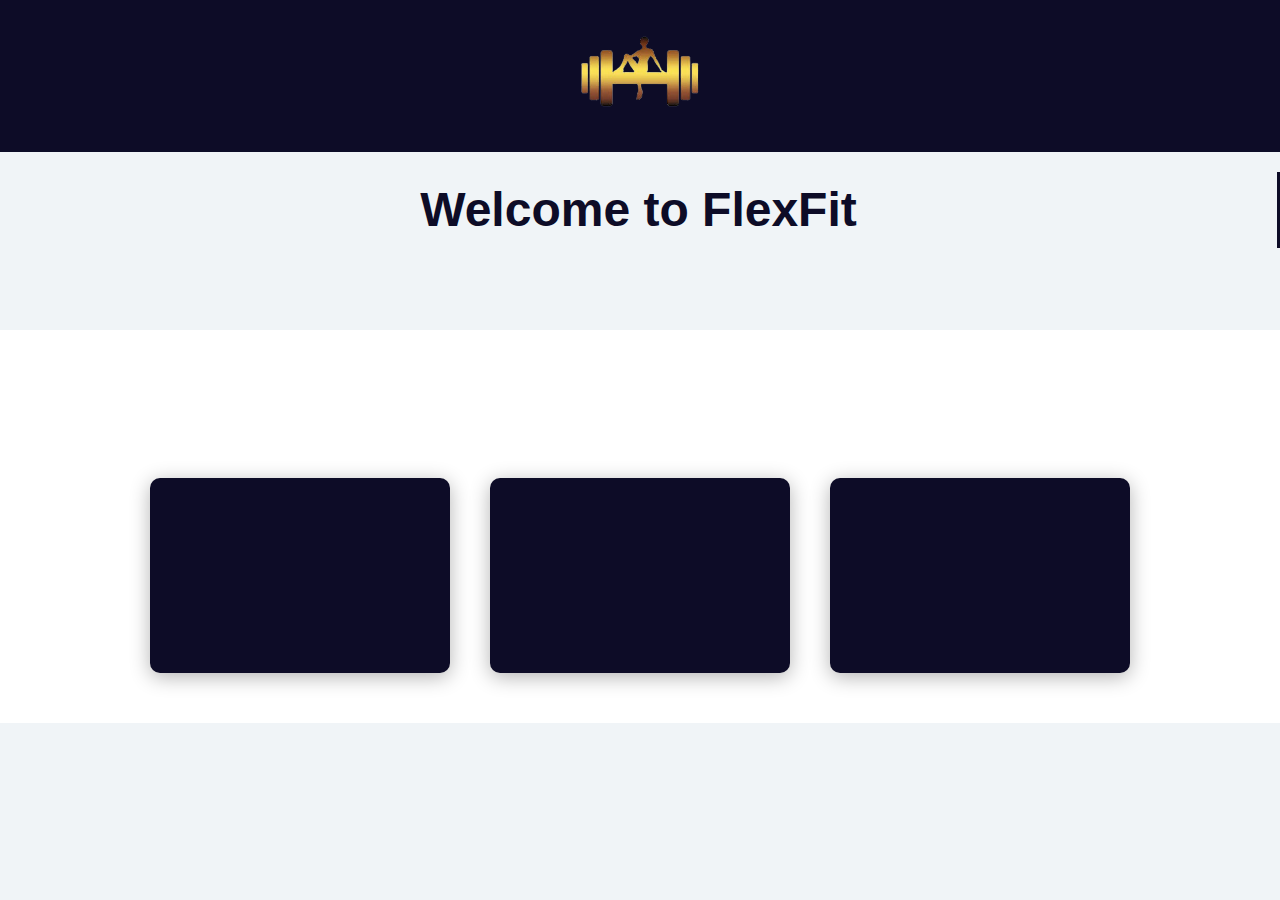
<file: index.html>
<!DOCTYPE html>
<html lang="en">
<head>
    <meta charset="UTF-8">
    <meta name="viewport" content="width=device-width, initial-scale=1.0">
    <title>FlexFit</title>
    <link rel="stylesheet" href="style.css">
</head>
<body>
    <header>
        <div class="logo">
            <img src="./image/logo.png" alt="FlexFit Logo">
        </div>
    </header>

    <div class="content">
        <h1>Welcome to FlexFit</h1>
        <p>Solusi lengkap untuk membangun otot, meningkatkan fleksibilitas, dan menjaga kesehatan jantung Anda.</p>
    </div>

    <div class="features">
        <h2>Try It Out!!</h2>
        <div class="feature-box">
            <a href="./kekuatan/" class="feature-item">
                <h3>Kekuatan</h3>
                <p>Bangun dan bentuk otot Anda dengan panduan yang terstruktur.</p>
            </a>

            <a href="./fleksibilitas/" class="feature-item">
                <h3>Fleksibilitas</h3>
                <p>Tingkatkan kelenturan tubuh Anda melalui berbagai latihan yang dirancang khusus.</p>
            </a>

            <a href="./kardio/" class="feature-item">
                <h3>Kardio</h3>
                <p>Tingkatkan kesehatan jantung Anda dengan latihan kardio.</p>
            </a>
        </div>
    </div>
</body>
</html>
</file>
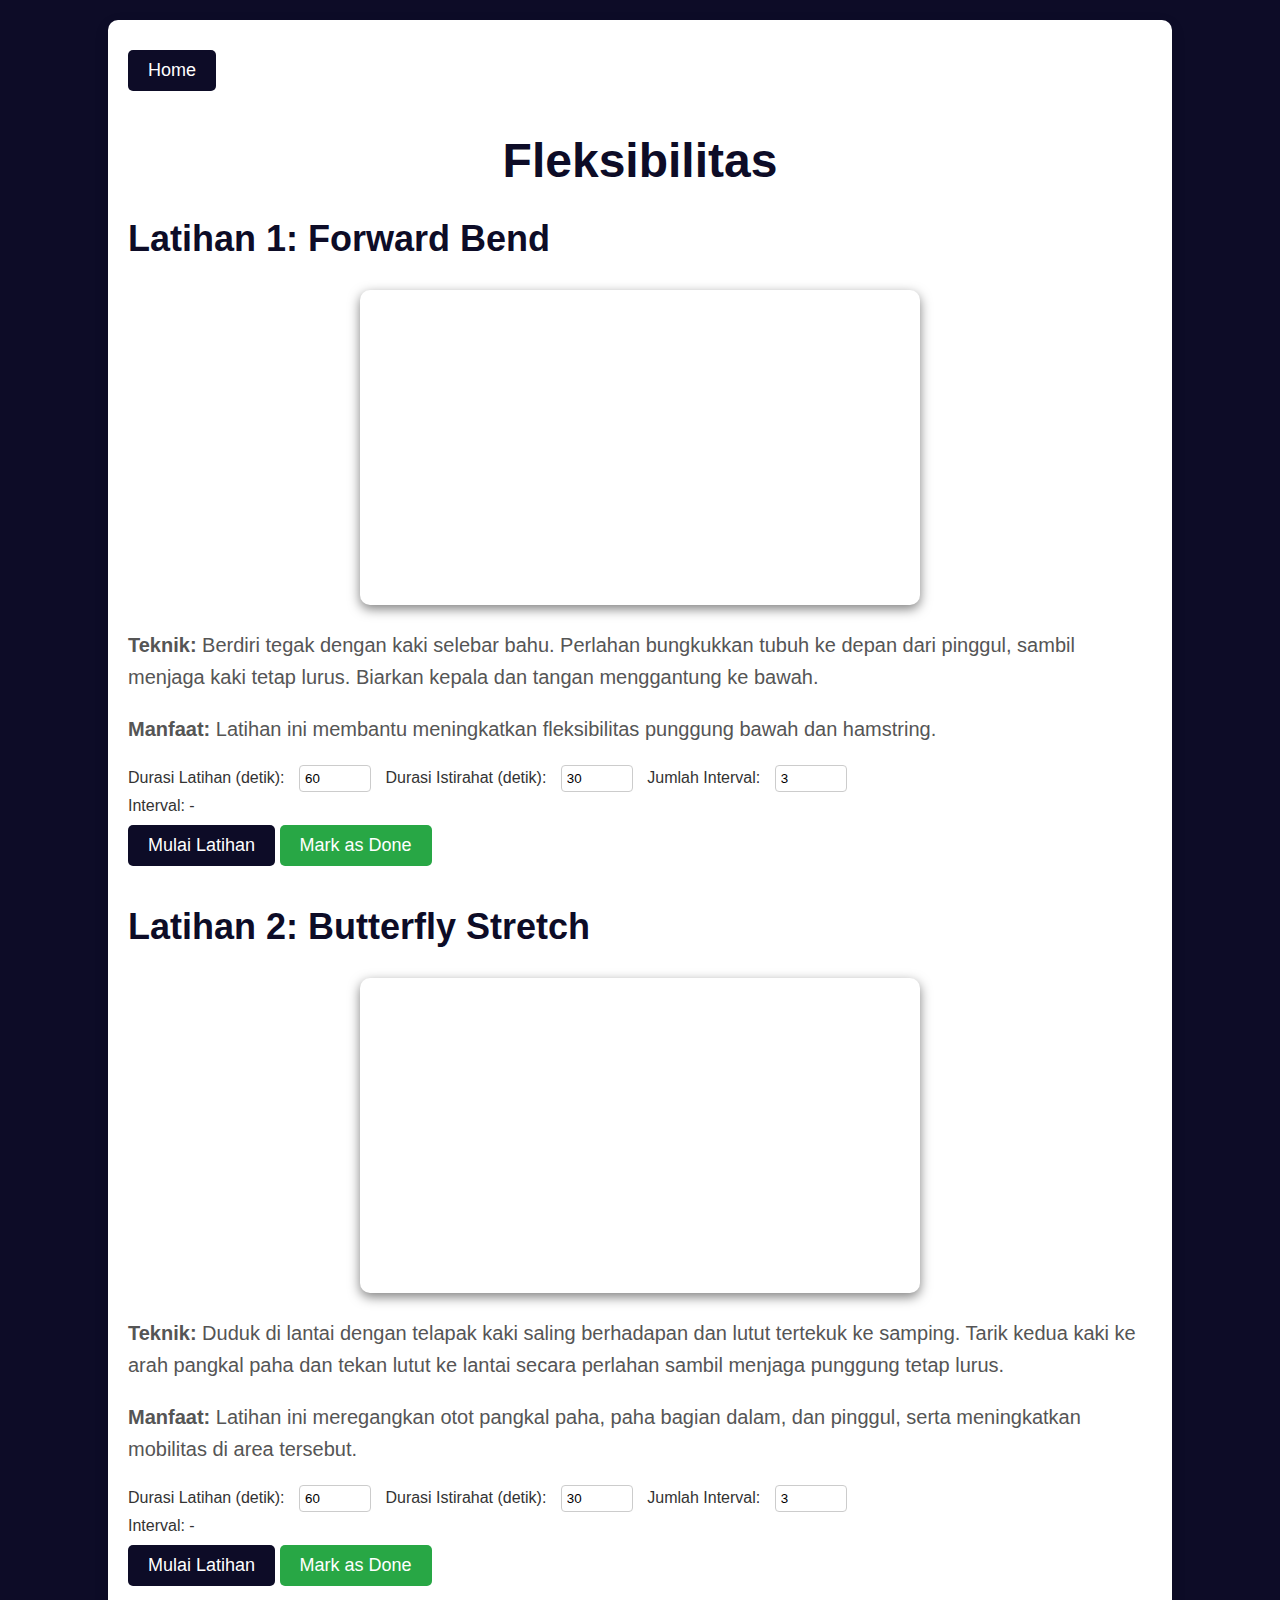
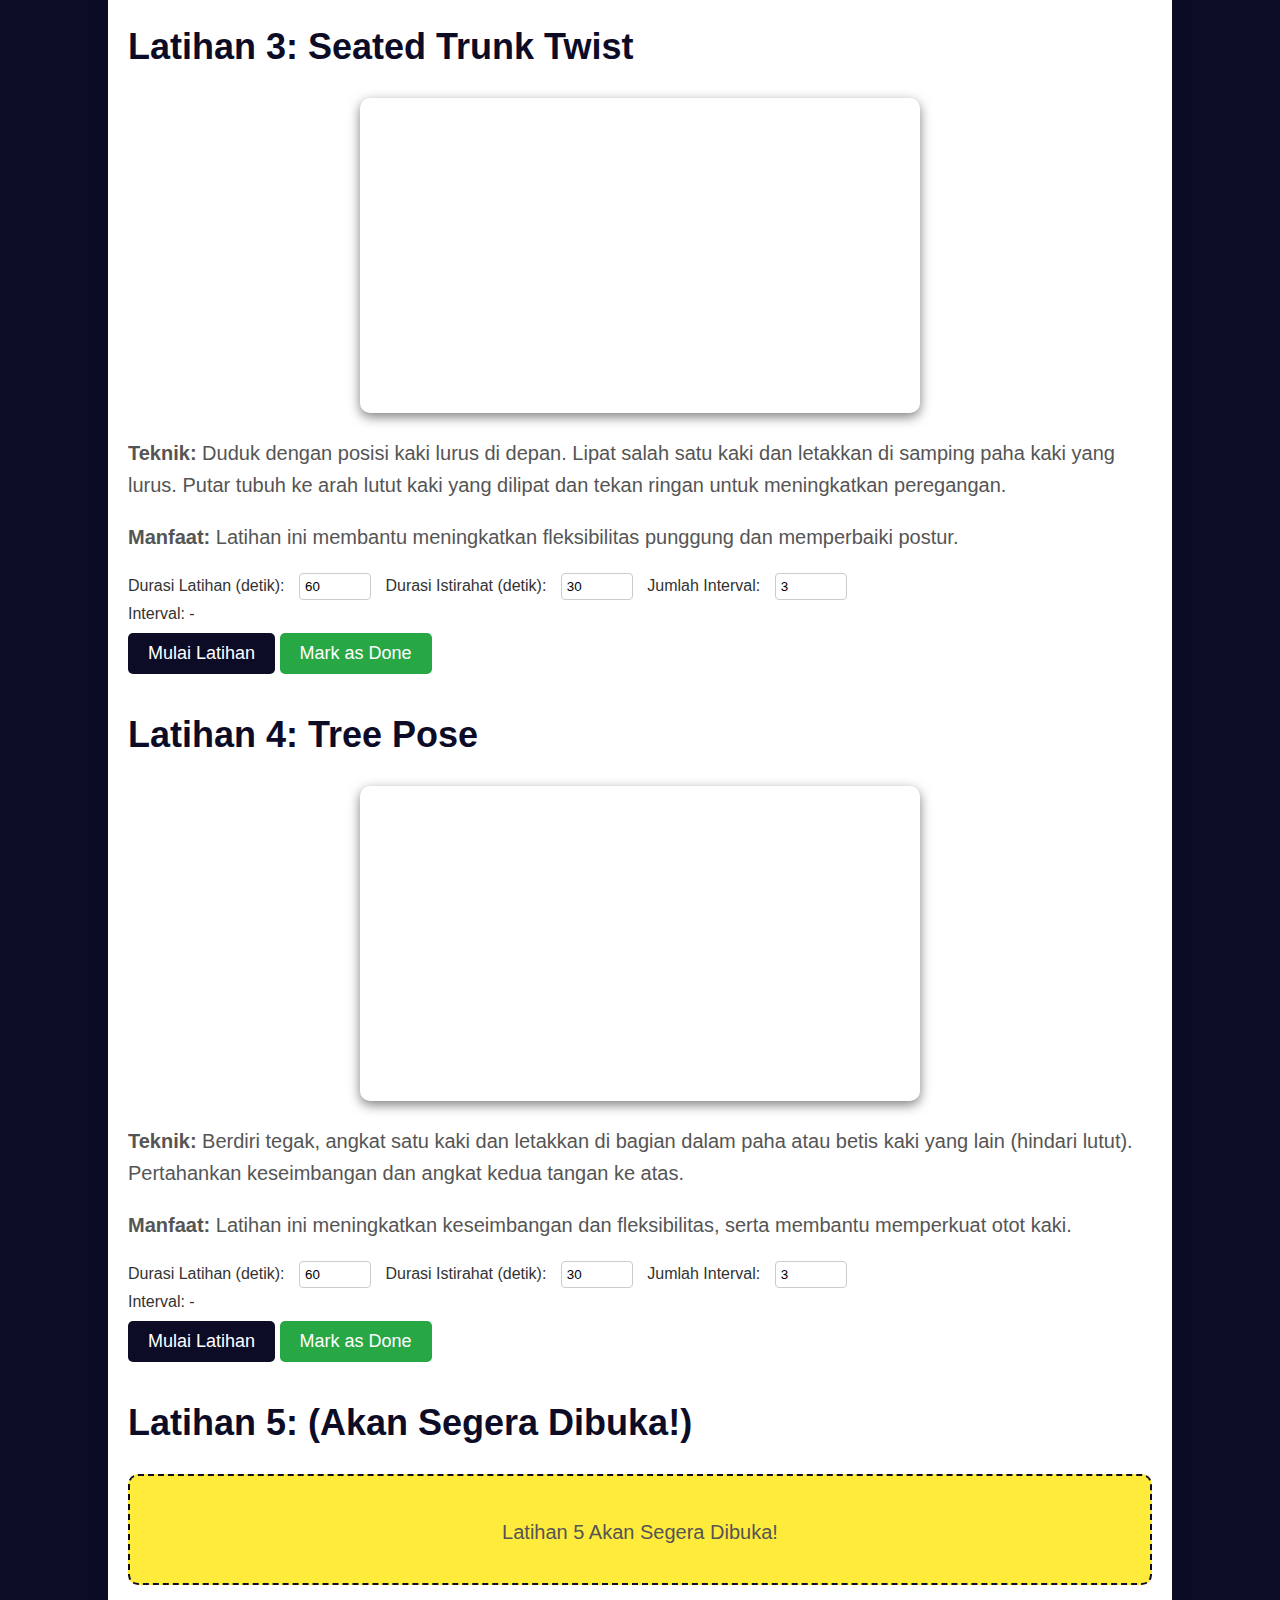
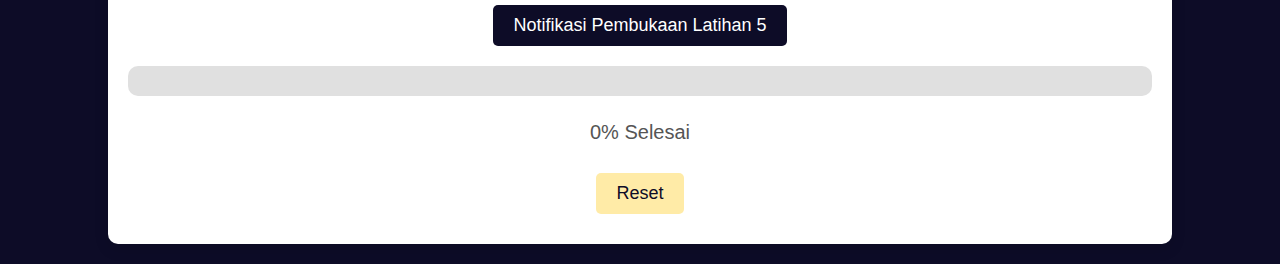
<file: fleksibilitas/index.html>
<!DOCTYPE html>
<html lang="en">
    <head>
        <meta charset="UTF-8" />
        <meta name="viewport" content="width=device-width, initial-scale=1.0" />
        <title>Latihan Fleksibilitas</title>
        <link rel="stylesheet" href="style.css" />
    </head>
    <body>
        <div class="container">
            <div class="home-button-container">
                <button class="back-button" onclick="window.location.href='../index.html'">Home</button>
            </div>

            <h1>Fleksibilitas</h1>
            
            <h2>Latihan 1: Forward Bend</h2>
            <div class="video-container">
                <iframe
                    width="560"
                    height="315"
                    src="https://www.youtube.com/embed/WklJNYaayP8?si=zio_sJvxXy08MoC8"
                    title="Forward Bend Demonstration"
                    frameborder="0"
                    allow="accelerometer; autoplay; clipboard-write; encrypted-media; gyroscope; picture-in-picture"
                    allowfullscreen
                ></iframe>
            </div>
            <p>
                <strong>Teknik:</strong> Berdiri tegak dengan kaki selebar bahu. Perlahan bungkukkan tubuh ke depan dari pinggul, sambil menjaga kaki tetap lurus. Biarkan kepala dan tangan menggantung ke bawah.
            </p>
            <p>
                <strong>Manfaat:</strong> Latihan ini membantu meningkatkan fleksibilitas punggung bawah dan hamstring.
            </p>

            <div class="timer-settings">
                <label for="workout-duration-1">Durasi Latihan (detik):</label>
                <input type="number" id="workout-duration-1" value="60">
                <label for="rest-duration-1">Durasi Istirahat (detik):</label>
                <input type="number" id="rest-duration-1" value="30">
                <label for="interval-count-1">Jumlah Interval:</label>
                <input type="number" id="interval-count-1" value="3">
            </div>
            <div id="interval-display-1">Interval: -</div>

            <button id="start-button-1" onclick="startCountdown(1)">Mulai Latihan</button>
            <button id="mark-done-1" class="mark-done" onclick="markAsDone(1)">Mark as Done</button>

            <h2>Latihan 2: Butterfly Stretch</h2>
            <div class="video-container">
                <iframe
                    width="560"
                    height="315"
                    src="https://www.youtube.com/embed/4J7kbCmPScQ?si=9RdbUHJWm1F14pTx"
                    title="Butterfly Stretch Demonstration"
                    frameborder="0"
                    allow="accelerometer; autoplay; clipboard-write; encrypted-media; gyroscope; picture-in-picture"
                    allowfullscreen
                ></iframe>
            </div>
            <p>
                <strong>Teknik:</strong> Duduk di lantai dengan telapak kaki saling berhadapan dan lutut tertekuk ke samping. Tarik kedua kaki ke arah pangkal paha dan tekan lutut ke lantai secara perlahan sambil menjaga punggung tetap lurus.
            </p>
            <p>
                <strong>Manfaat:</strong> Latihan ini meregangkan otot pangkal paha, paha bagian dalam, dan pinggul, serta meningkatkan mobilitas di area tersebut.
            </p>

            <div class="timer-settings">
                <label for="workout-duration-2">Durasi Latihan (detik):</label>
                <input type="number" id="workout-duration-2" value="60">
                <label for="rest-duration-2">Durasi Istirahat (detik):</label>
                <input type="number" id="rest-duration-2" value="30">
                <label for="interval-count-2">Jumlah Interval:</label>
                <input type="number" id="interval-count-2" value="3">
            </div>
            <div id="interval-display-2">Interval: -</div>

            <button id="start-button-2" onclick="startCountdown(2)">Mulai Latihan</button>
            <button id="mark-done-2" class="mark-done" onclick="markAsDone(2)">Mark as Done</button>

            <h2>Latihan 3: Seated Trunk Twist</h2>
            <div class="video-container">
                <iframe
                    width="560"
                    height="315"
                    src="https://www.youtube.com/embed/GksVR7GXjqA?si=irFSxoXIjF1p2V7n"
                    title="Seated Trunk Twist Demonstration"
                    frameborder="0"
                    allow="accelerometer; autoplay; clipboard-write; encrypted-media; gyroscope; picture-in-picture"
                    allowfullscreen
                ></iframe>
            </div>
            <p>
                <strong>Teknik:</strong> Duduk dengan posisi kaki lurus di depan. Lipat salah satu kaki dan letakkan di samping paha kaki yang lurus. Putar tubuh ke arah lutut kaki yang dilipat dan tekan ringan untuk meningkatkan peregangan.
            </p>
            <p>
                <strong>Manfaat:</strong> Latihan ini membantu meningkatkan fleksibilitas punggung dan memperbaiki postur.
            </p>

            <div class="timer-settings">
                <label for="workout-duration-3">Durasi Latihan (detik):</label>
                <input type="number" id="workout-duration-3" value="60">
                <label for="rest-duration-3">Durasi Istirahat (detik):</label>
                <input type="number" id="rest-duration-3" value="30">
                <label for="interval-count-3">Jumlah Interval:</label>
                <input type="number" id="interval-count-3" value="3">
            </div>
            <div id="interval-display-3">Interval: -</div>

            <button id="start-button-3" onclick="startCountdown(3)">Mulai Latihan</button>
            <button id="mark-done-3" class="mark-done" onclick="markAsDone(3)">Mark as Done</button>

            <h2>Latihan 4: Tree Pose</h2>
            <div class="video-container">
                <iframe
                    width="560"
                    height="315"
                    src="https://www.youtube.com/embed/uELr6MPi7pI?si=9O4YesSdZ8NVZq9V"
                    title="Tree Pose Demonstration"
                    frameborder="0"
                    allow="accelerometer; autoplay; clipboard-write; encrypted-media; gyroscope; picture-in-picture"
                    allowfullscreen
                ></iframe>
            </div>
            <p>
                <strong>Teknik:</strong> Berdiri tegak, angkat satu kaki dan letakkan di bagian dalam paha atau betis kaki yang lain (hindari lutut). Pertahankan keseimbangan dan angkat kedua tangan ke atas.
            </p>
            <p>
                <strong>Manfaat:</strong> Latihan ini meningkatkan keseimbangan dan fleksibilitas, serta membantu memperkuat otot kaki.
            </p>

            <div class="timer-settings">
                <label for="workout-duration-4">Durasi Latihan (detik):</label>
                <input type="number" id="workout-duration-4" value="60">
                <label for="rest-duration-4">Durasi Istirahat (detik):</label>
                <input type="number" id="rest-duration-4" value="30">
                <label for="interval-count-4">Jumlah Interval:</label>
                <input type="number" id="interval-count-4" value="3">
            </div>
            <div id="interval-display-4">Interval: -</div>

            <button id="start-button-4" onclick="startCountdown(4)">Mulai Latihan</button>
            <button id="mark-done-4" class="mark-done" onclick="markAsDone(4)">Mark as Done</button>

            <h2>Latihan 5: (Akan Segera Dibuka!)</h2>
            <div class="video-container">
                <div class="coming-soon">
                    <p>Latihan 5 Akan Segera Dibuka!</p>
                </div>
            </div>
            <button id="notify-button">Notifikasi Pembukaan Latihan 5</button>

            <div class="progress-container">
                <div class="progress-bar">
                    <div class="progress-fill" id="progress-fill"></div>
                </div>
                <p id="progress-text">0% Selesai</p>
                <button id="reset-button">Reset</button>
            </div>

            <audio id="audio-latihan" src="latihan.mp3" preload="auto"></audio>
            <audio id="audio-istirahat" src="istirahat.mp3" preload="auto"></audio>
            <audio id="audio-selamat" src="selamat.mp3" preload="auto"></audio>

        </div>

        <script src="script.js"></script>
    </body>
</html>
</file>
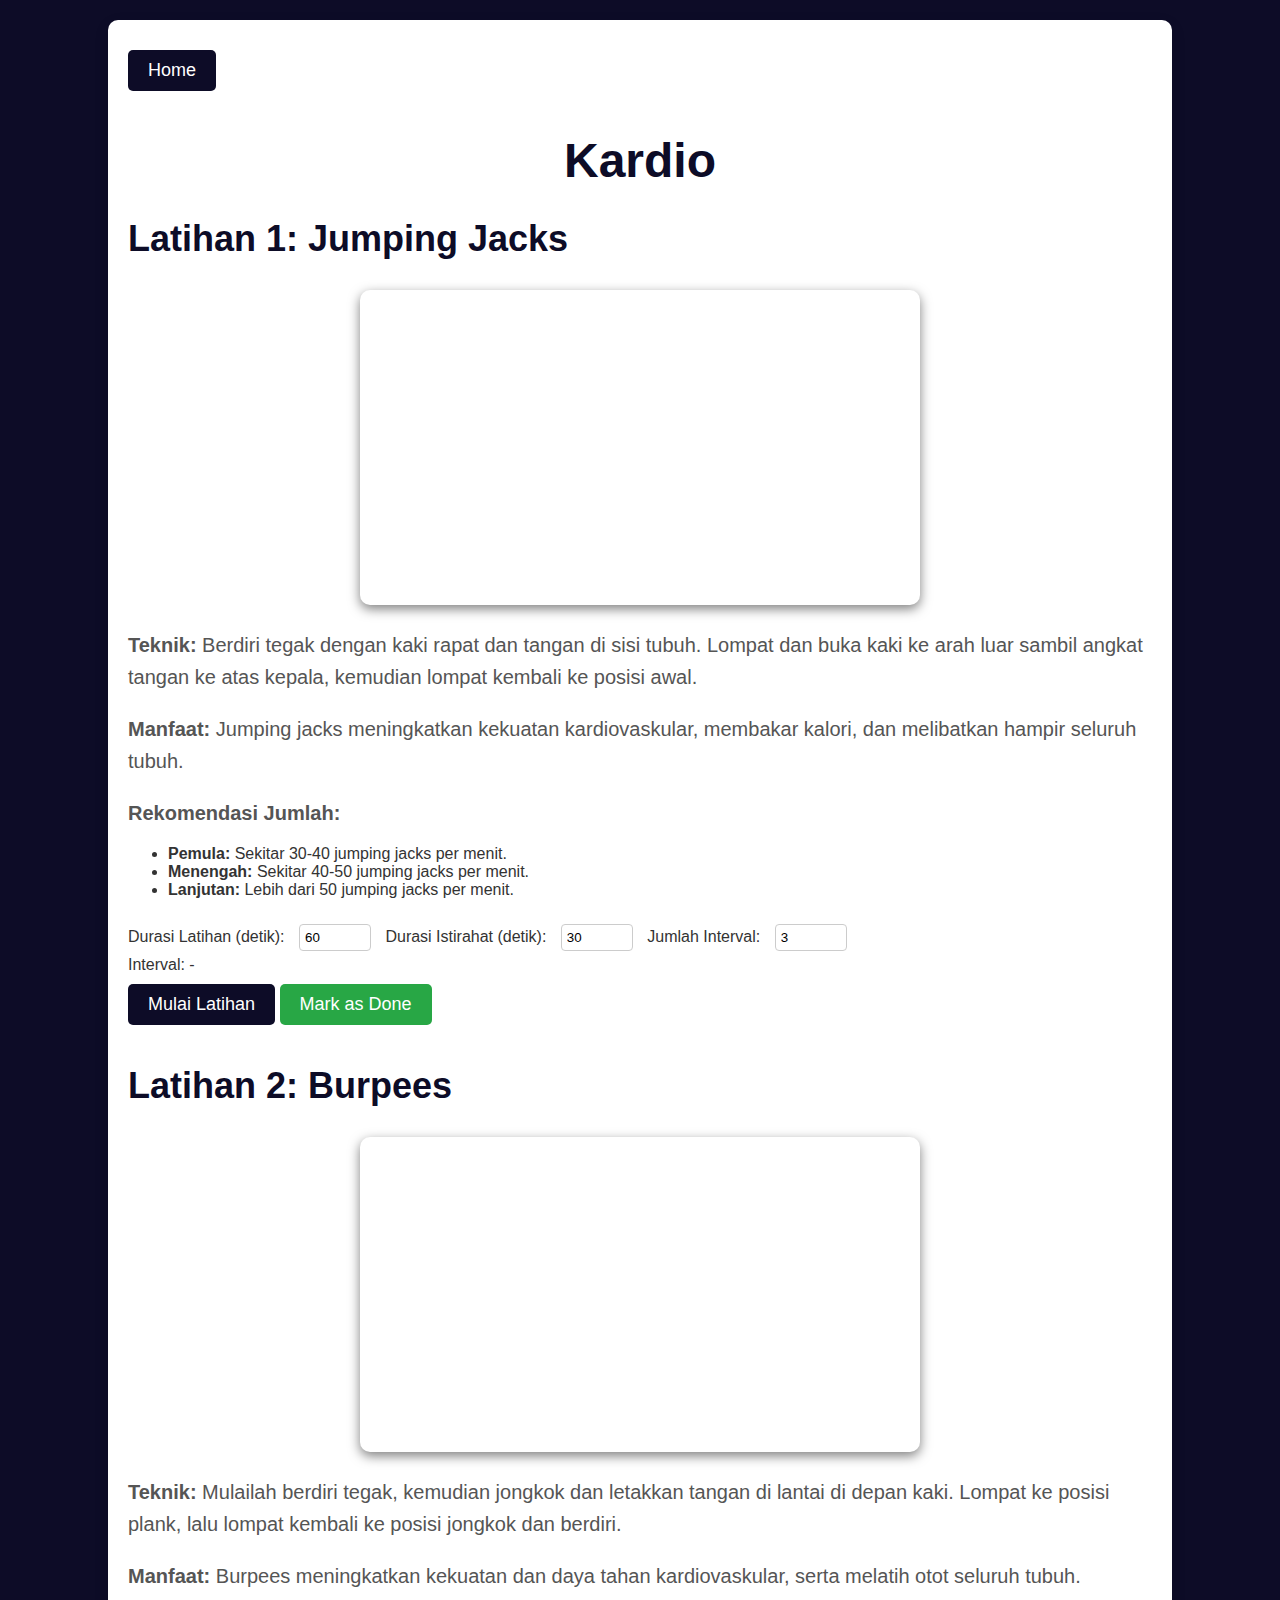
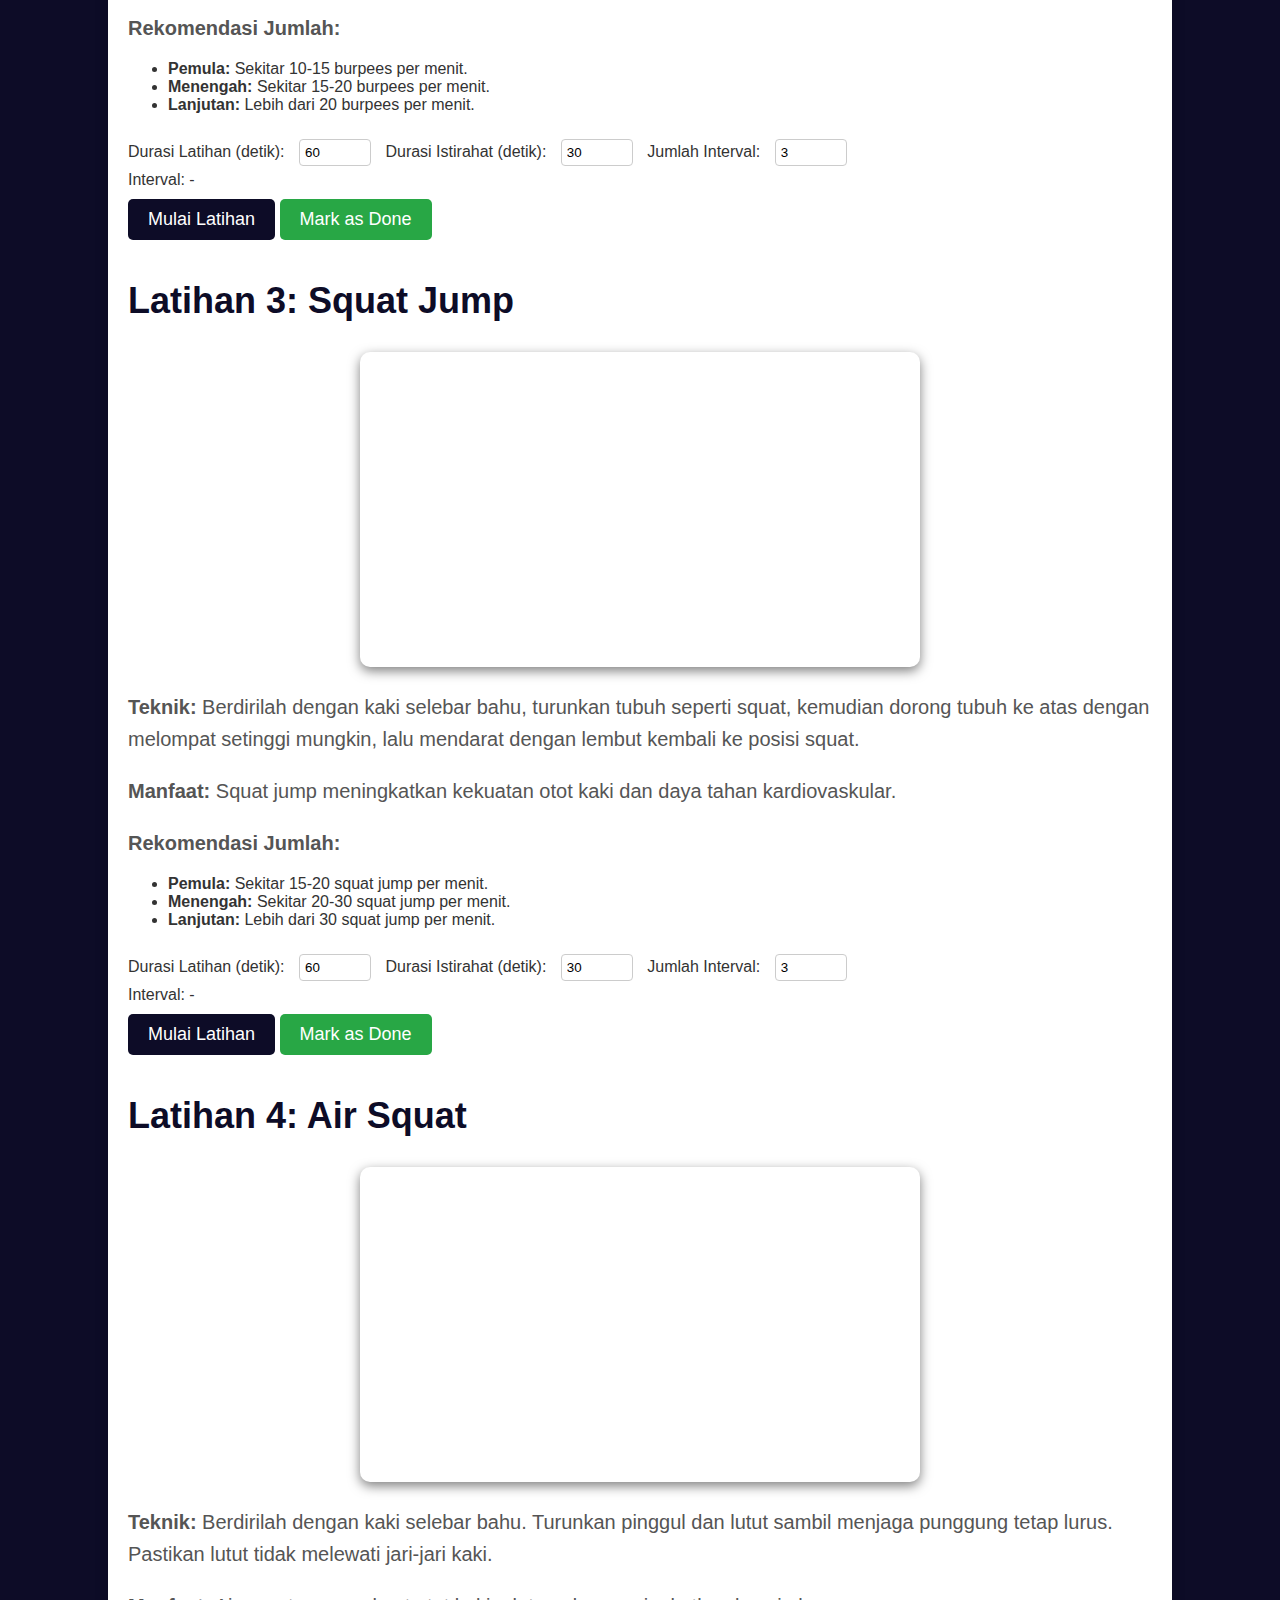
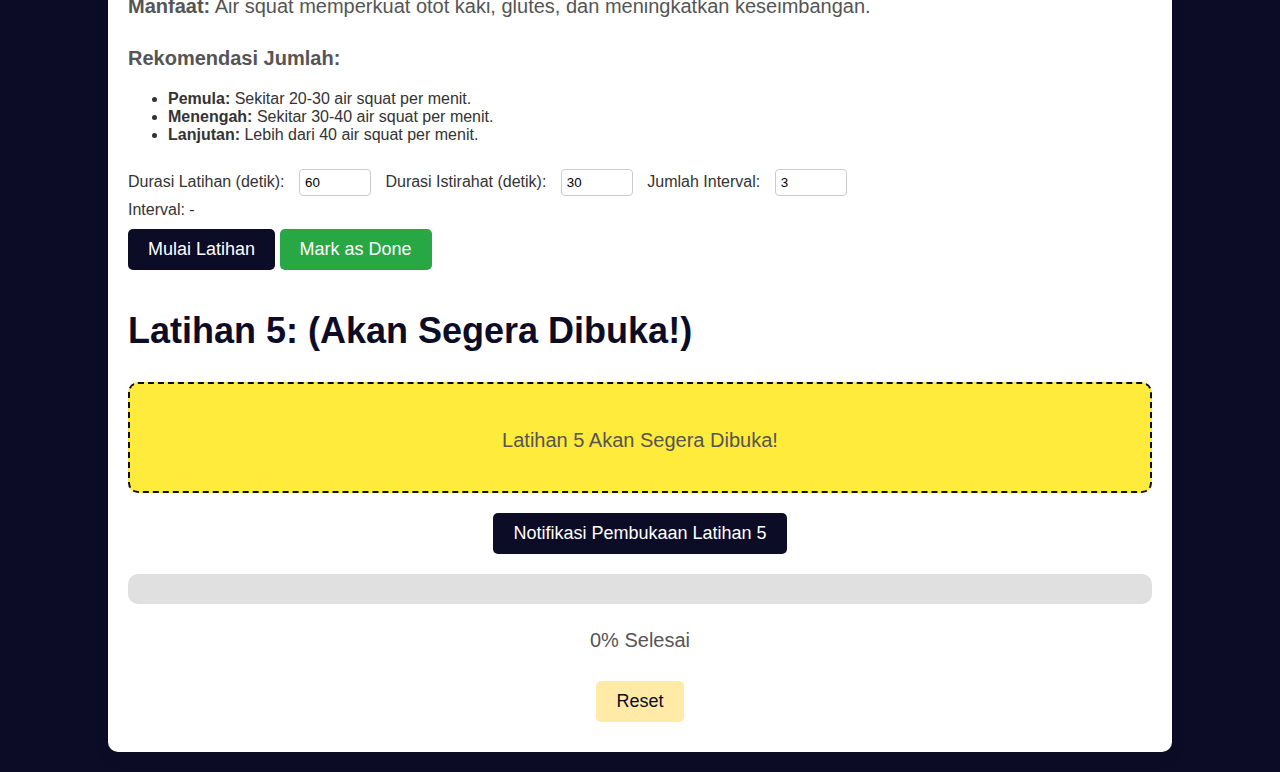
<file: kardio/index.html>
<!DOCTYPE html>
<html lang="en">
    <head>
        <meta charset="UTF-8" />
        <meta name="viewport" content="width=device-width, initial-scale=1.0" />
        <title>Latihan Kardio</title>
        <link rel="stylesheet" href="style.css" />
    </head>
    <body>
        <div class="container">
            <div class="home-button-container">
                <button class="back-button" onclick="window.location.href='../index.html'">Home</button>
            </div>

            <h1>Kardio</h1>

            <h2>Latihan 1: Jumping Jacks</h2>
            <div class="video-container">
                <iframe
                    width="560"
                    height="315"
                    src="https://www.youtube.com/embed/2W4ZNSwoW_4"
                    title="Jumping Jacks Demonstration"
                    frameborder="0"
                    allow="accelerometer; autoplay; clipboard-write; encrypted-media; gyroscope; picture-in-picture"
                    allowfullscreen
                ></iframe>
            </div>
            <p>
                <strong>Teknik:</strong> Berdiri tegak dengan kaki rapat dan tangan di
                sisi tubuh. Lompat dan buka kaki ke arah luar sambil angkat tangan ke
                atas kepala, kemudian lompat kembali ke posisi awal.
            </p>
            <p>
                <strong>Manfaat:</strong> Jumping jacks meningkatkan kekuatan kardiovaskular,
                membakar kalori, dan melibatkan hampir seluruh tubuh.
            </p>
            <p>
                <strong>Rekomendasi Jumlah:</strong>
                <ul>
                    <li><strong>Pemula:</strong> Sekitar 30-40 jumping jacks per menit.</li>
                    <li><strong>Menengah:</strong> Sekitar 40-50 jumping jacks per menit.</li>
                    <li><strong>Lanjutan:</strong> Lebih dari 50 jumping jacks per menit.</li>
                </ul>
            </p>

            <div class="timer-settings">
                <label for="workout-duration-1">Durasi Latihan (detik):</label>
                <input type="number" id="workout-duration-1" value="60">
                <label for="rest-duration-1">Durasi Istirahat (detik):</label>
                <input type="number" id="rest-duration-1" value="30">
                <label for="interval-count-1">Jumlah Interval:</label>
                <input type="number" id="interval-count-1" value="3">
            </div>
            <div id="interval-display-1">Interval: -</div>

            <button id="start-button-1" onclick="startCountdown(1)">Mulai Latihan</button>
            <button id="mark-done-1" class="mark-done" onclick="markAsDone(1)">Mark as Done</button>

            <h2>Latihan 2: Burpees</h2>
            <div class="video-container">
                <iframe
                    width="560"
                    height="315"
                    src="https://www.youtube.com/embed/tJrdJBWBu08"
                    title="Burpees Demonstration"
                    frameborder="0"
                    allow="accelerometer; autoplay; clipboard-write; encrypted-media; gyroscope; picture-in-picture"
                    allowfullscreen
                ></iframe>
            </div>
            <p>
                <strong>Teknik:</strong> Mulailah berdiri tegak, kemudian jongkok dan
                letakkan tangan di lantai di depan kaki. Lompat ke posisi plank, lalu
                lompat kembali ke posisi jongkok dan berdiri.
            </p>
            <p>
                <strong>Manfaat:</strong> Burpees meningkatkan kekuatan dan daya tahan
                kardiovaskular, serta melatih otot seluruh tubuh.
            </p>
            <p>
                <strong>Rekomendasi Jumlah:</strong>
                <ul>
                    <li><strong>Pemula:</strong> Sekitar 10-15 burpees per menit.</li>
                    <li><strong>Menengah:</strong> Sekitar 15-20 burpees per menit.</li>
                    <li><strong>Lanjutan:</strong> Lebih dari 20 burpees per menit.</li>
                </ul>
            </p>

            <div class="timer-settings">
                <label for="workout-duration-2">Durasi Latihan (detik):</label>
                <input type="number" id="workout-duration-2" value="60">
                <label for="rest-duration-2">Durasi Istirahat (detik):</label>
                <input type="number" id="rest-duration-2" value="30">
                <label for="interval-count-2">Jumlah Interval:</label>
                <input type="number" id="interval-count-2" value="3">
            </div>
            <div id="interval-display-2">Interval: -</div>

            <button id="start-button-2" onclick="startCountdown(2)">Mulai Latihan</button>
            <button id="mark-done-2" class="mark-done" onclick="markAsDone(2)">Mark as Done</button>

            <h2>Latihan 3: Squat Jump</h2>
            <div class="video-container">
                <iframe
                    width="560"
                    height="315"
                    src="https://www.youtube.com/embed/5xv0DKqe5XQ?si=c6EnORNLAdMBhvFR"
                    title="Squat Jump Demonstration"
                    frameborder="0"
                    allow="accelerometer; autoplay; clipboard-write; encrypted-media; gyroscope; picture-in-picture"
                    allowfullscreen
                ></iframe>
            </div>
            <p>
                <strong>Teknik:</strong> Berdirilah dengan kaki selebar bahu, turunkan
                tubuh seperti squat, kemudian dorong tubuh ke atas dengan melompat
                setinggi mungkin, lalu mendarat dengan lembut kembali ke posisi squat.
            </p>
            <p>
                <strong>Manfaat:</strong> Squat jump meningkatkan kekuatan otot kaki dan
                daya tahan kardiovaskular.
            </p>
            <p>
                <strong>Rekomendasi Jumlah:</strong>
                <ul>
                    <li><strong>Pemula:</strong> Sekitar 15-20 squat jump per menit.</li>
                    <li><strong>Menengah:</strong> Sekitar 20-30 squat jump per menit.</li>
                    <li><strong>Lanjutan:</strong> Lebih dari 30 squat jump per menit.</li>
                </ul>
            </p>

            <div class="timer-settings">
                <label for="workout-duration-3">Durasi Latihan (detik):</label>
                <input type="number" id="workout-duration-3" value="60">
                <label for="rest-duration-3">Durasi Istirahat (detik):</label>
                <input type="number" id="rest-duration-3" value="30">
                <label for="interval-count-3">Jumlah Interval:</label>
                <input type="number" id="interval-count-3" value="3">
            </div>
            <div id="interval-display-3">Interval: -</div>

            <button id="start-button-3" onclick="startCountdown(3)">Mulai Latihan</button>
            <button id="mark-done-3" class="mark-done" onclick="markAsDone(3)">Mark as Done</button>

            <h2>Latihan 4: Air Squat</h2>
            <div class="video-container">
                <iframe
                    width="560"
                    height="315"
                    src="https://www.youtube.com/embed/zhGVm7IBPuY?si=tQBQN37cH-Q2nkDK"
                    title="Air Squat Demonstration"
                    frameborder="0"
                    allow="accelerometer; autoplay; clipboard-write; encrypted-media; gyroscope; picture-in-picture"
                    allowfullscreen
                ></iframe>
            </div>
            <p>
                <strong>Teknik:</strong> Berdirilah dengan kaki selebar bahu. Turunkan
                pinggul dan lutut sambil menjaga punggung tetap lurus. Pastikan lutut
                tidak melewati jari-jari kaki.
            </p>
            <p>
                <strong>Manfaat:</strong> Air squat memperkuat otot kaki, glutes, dan
                meningkatkan keseimbangan.
            </p>
            <p>
                <strong>Rekomendasi Jumlah:</strong>
                <ul>
                    <li><strong>Pemula:</strong> Sekitar 20-30 air squat per menit.</li>
                    <li><strong>Menengah:</strong> Sekitar 30-40 air squat per menit.</li>
                    <li><strong>Lanjutan:</strong> Lebih dari 40 air squat per menit.</li>
                </ul>
            </p>

            <div class="timer-settings">
                <label for="workout-duration-4">Durasi Latihan (detik):</label>
                <input type="number" id="workout-duration-4" value="60">
                <label for="rest-duration-4">Durasi Istirahat (detik):</label>
                <input type="number" id="rest-duration-4" value="30">
                <label for="interval-count-4">Jumlah Interval:</label>
                <input type="number" id="interval-count-4" value="3">
            </div>
            <div id="interval-display-4">Interval: -</div>

            <button id="start-button-4" onclick="startCountdown(4)">Mulai Latihan</button>
            <button id="mark-done-4" class="mark-done" onclick="markAsDone(4)">Mark as Done</button>

            <h2>Latihan 5: (Akan Segera Dibuka!)</h2>
            <div class="video-container">
                <div class="coming-soon">
                    <p>Latihan 5 Akan Segera Dibuka!</p>
                </div>
            </div>
            <button id="notify-button">Notifikasi Pembukaan Latihan 5</button>

            <div class="progress-container">
                <div class="progress-bar">
                    <div class="progress-fill" id="progress-fill"></div>
                </div>
                <p id="progress-text">0% Selesai</p>
                <button id="reset-button">Reset</button>
            </div>

            <audio id="audio-latihan" src="latihan.mp3" preload="auto"></audio>
            <audio id="audio-istirahat" src="istirahat.mp3" preload="auto"></audio>
            <audio id="audio-selamat" src="selamat.mp3" preload="auto"></audio>

        </div>

        <script src="script.js"></script>
    </body>
</html>
</file>
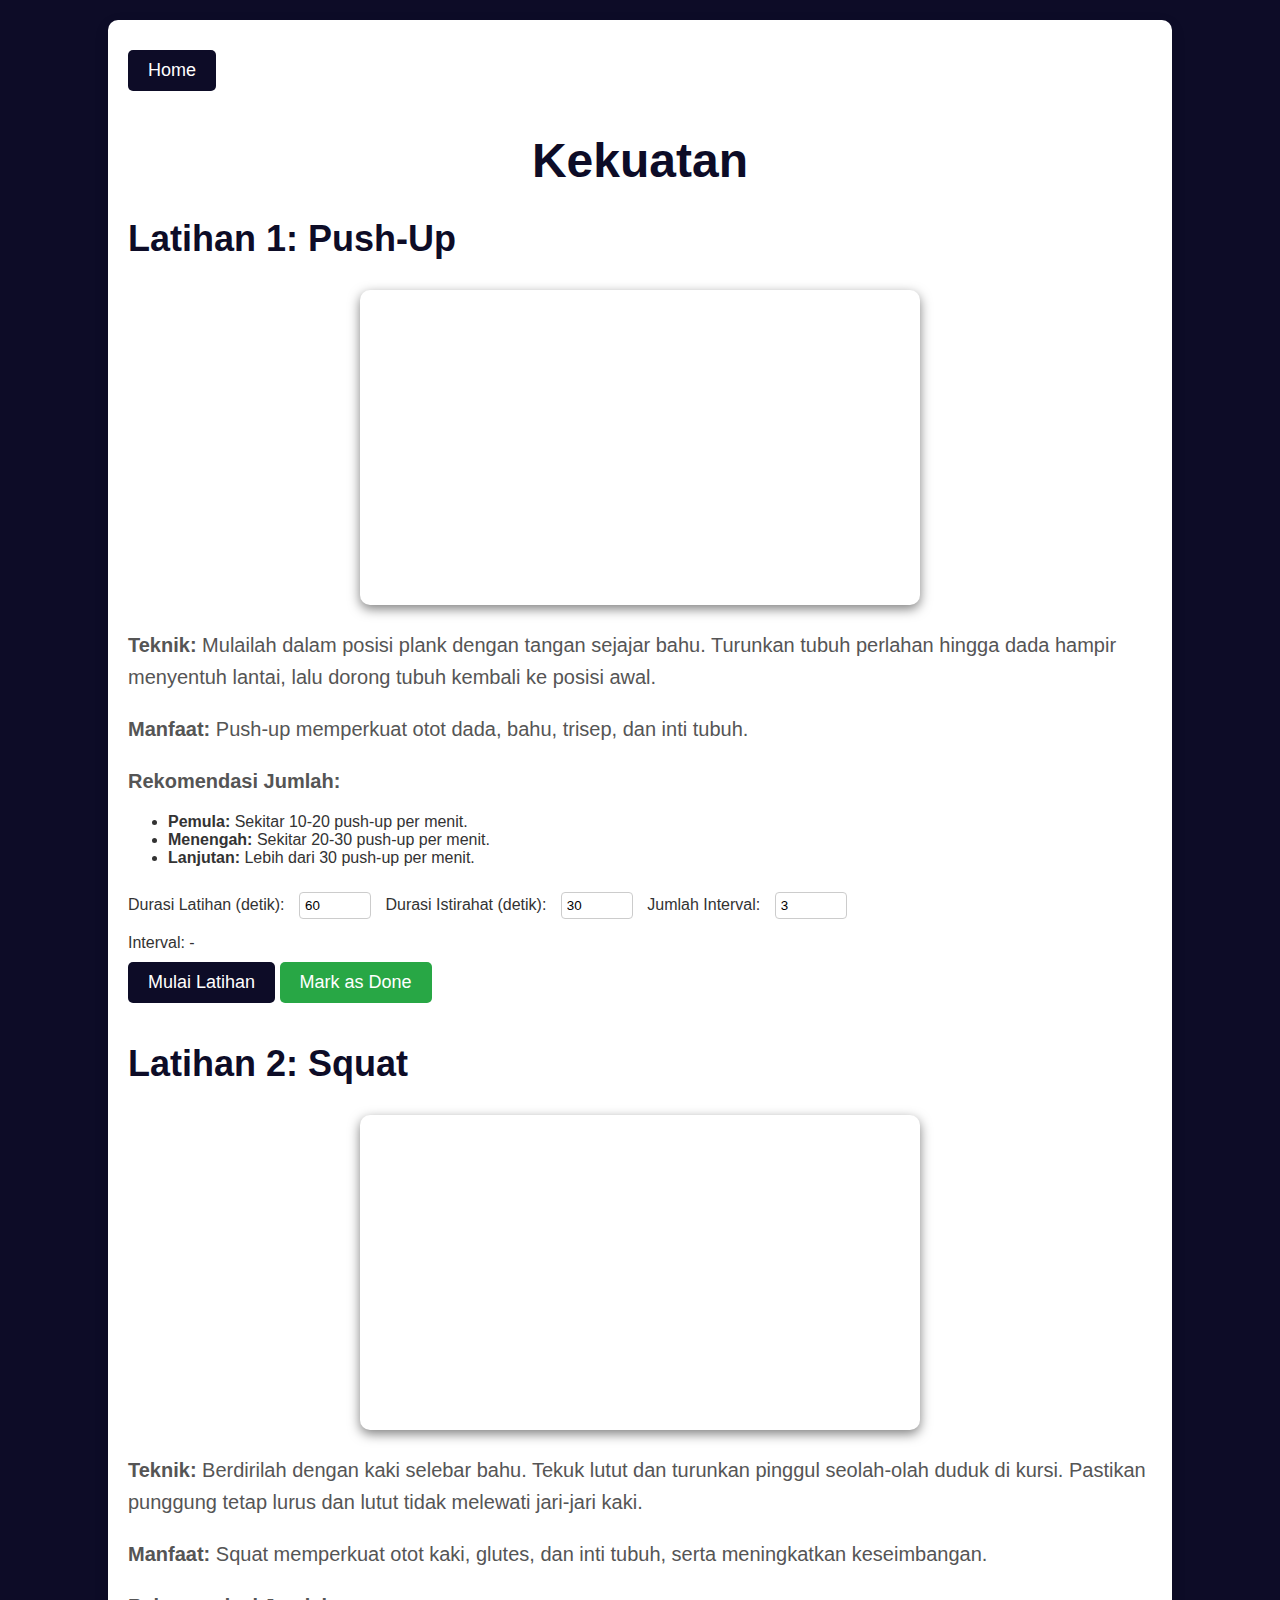
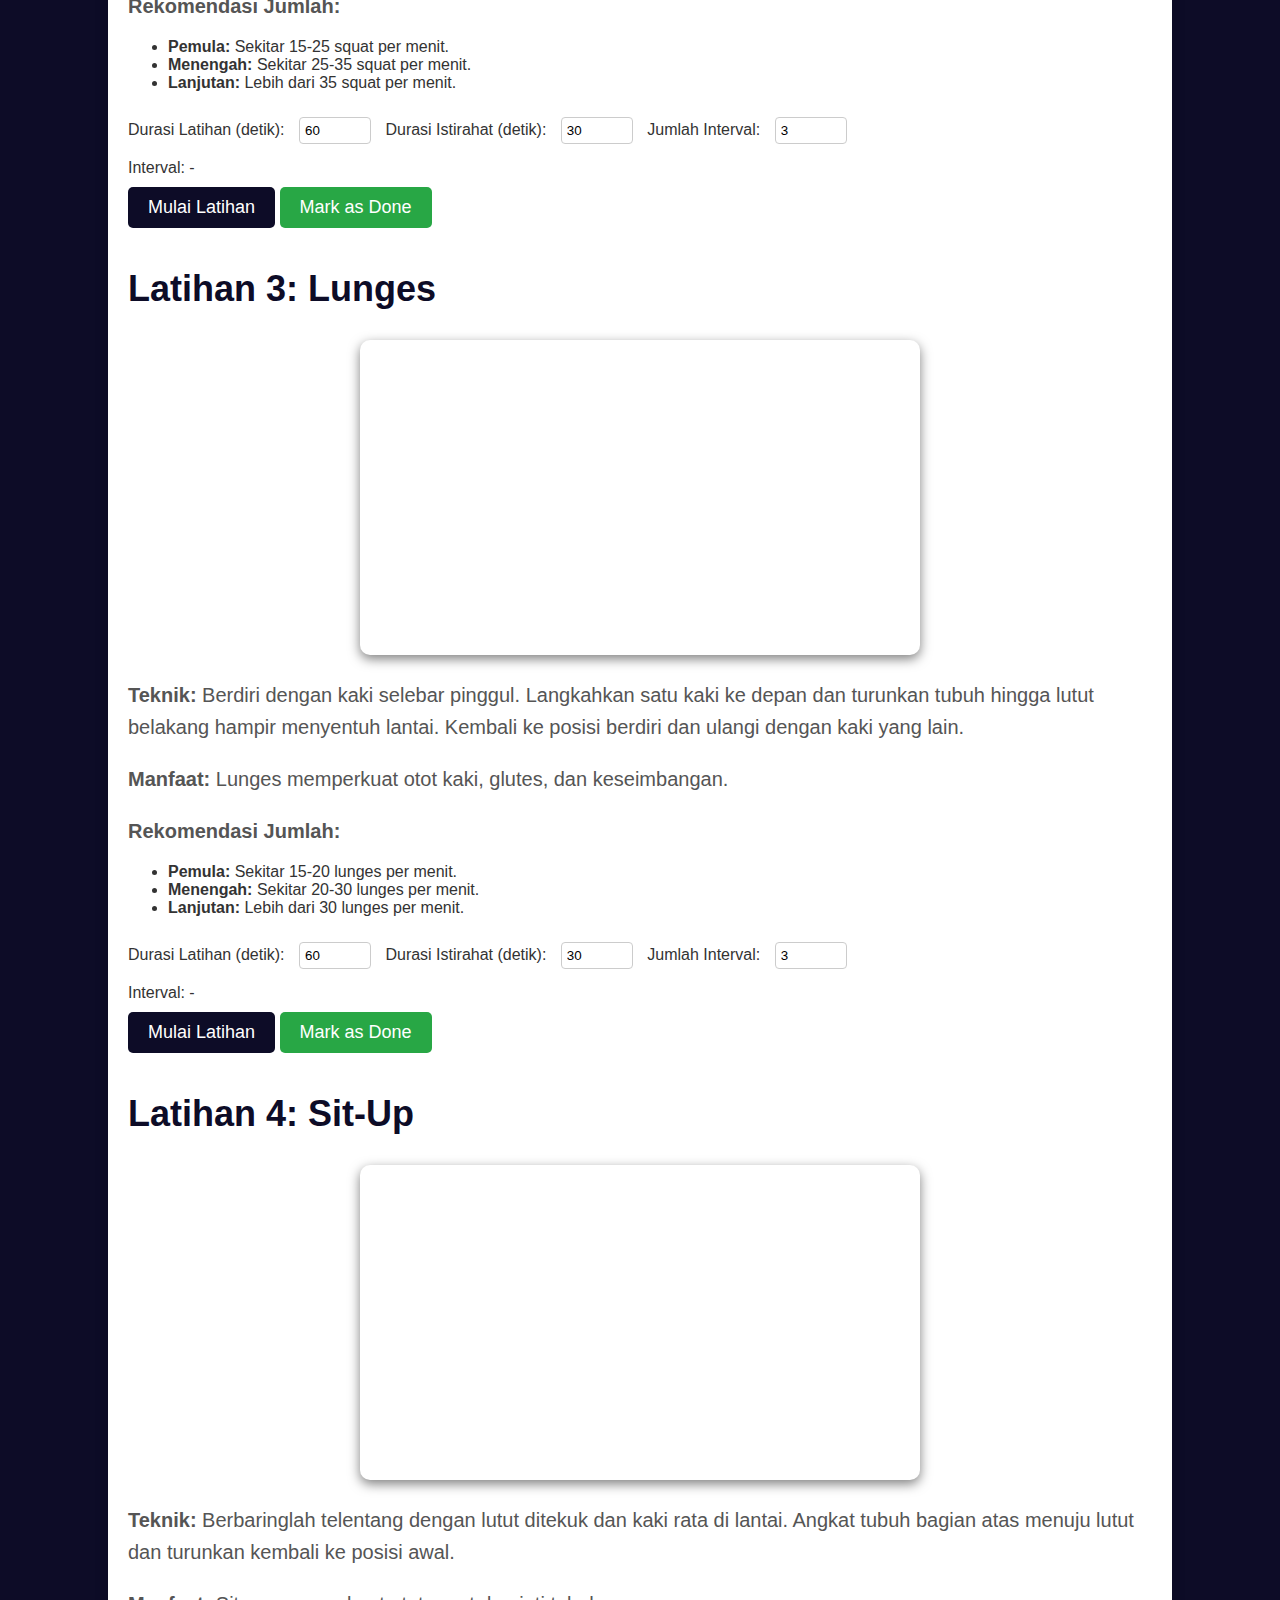
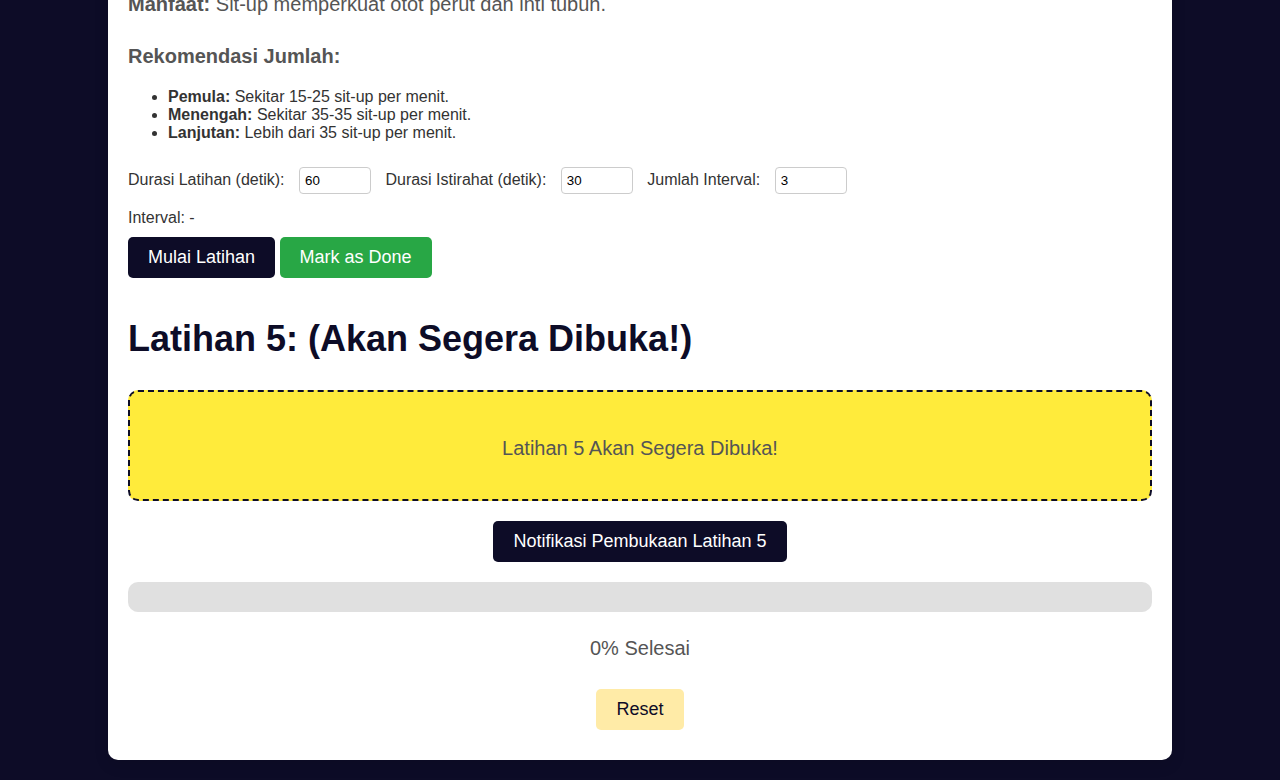
<file: kekuatan/index.html>
<!DOCTYPE html>
<html lang="en">
    <head>
        <meta charset="UTF-8" />
        <meta name="viewport" content="width=device-width, initial-scale=1.0" />
        <title>Latihan Kekuatan</title>
        <link rel="stylesheet" href="style.css" />
    </head>
    <body>
        <div class="container">
            <div class="home-button-container">
                <button class="back-button" onclick="window.location.href='../index.html'">Home</button>
            </div>

            <h1>Kekuatan</h1>

            <h2>Latihan 1: Push-Up</h2>
            <div class="video-container">
                <iframe
                    width="560"
                    height="315"
                    src="https://www.youtube.com/embed/IODxDxX7oi4"
                    title="Push-Up Demonstration"
                    frameborder="0"
                    allow="accelerometer; autoplay; clipboard-write; encrypted-media; gyroscope; picture-in-picture"
                    allowfullscreen
                ></iframe>
            </div>
            <p>
                <strong>Teknik:</strong> Mulailah dalam posisi plank dengan tangan sejajar bahu. Turunkan tubuh perlahan hingga dada hampir menyentuh lantai, lalu dorong tubuh kembali ke posisi awal.
            </p>
            <p>
                <strong>Manfaat:</strong> Push-up memperkuat otot dada, bahu, trisep, dan inti tubuh.
            </p>
            <p>
                <strong>Rekomendasi Jumlah:</strong>
                <ul>
                    <li><strong>Pemula:</strong> Sekitar 10-20 push-up per menit.</li>
                    <li><strong>Menengah:</strong> Sekitar 20-30 push-up per menit.</li>
                    <li><strong>Lanjutan:</strong> Lebih dari 30 push-up per menit.</li>
                </ul>
            </p>

            <div class="timer-settings">
                <label for="workout-duration-1">Durasi Latihan (detik):</label>
                <input type="number" id="workout-duration-1" value="60">
                <label for="rest-duration-1">Durasi Istirahat (detik):</label>
                <input type="number" id="rest-duration-1" value="30">
                <label for="interval-count-1">Jumlah Interval:</label>
                <input type="number" id="interval-count-1" value="3">
            </div>
            <div id="interval-display-1">Interval: -</div>

            <button id="start-button-1" onclick="startCountdown(1)">Mulai Latihan</button>
            <button id="mark-done-1" class="mark-done" onclick="markAsDone(1)">Mark as Done</button>
            
            <h2>Latihan 2: Squat</h2>
            <div class="video-container">
                <iframe
                    width="560"
                    height="315"
                    src="https://www.youtube.com/embed/aclHkVaku9U"
                    title="Squat Demonstration"
                    frameborder="0"
                    allow="accelerometer; autoplay; clipboard-write; encrypted-media; gyroscope; picture-in-picture"
                    allowfullscreen
                ></iframe>
            </div>
            <p>
                <strong>Teknik:</strong> Berdirilah dengan kaki selebar bahu. Tekuk lutut dan turunkan pinggul seolah-olah duduk di kursi. Pastikan punggung tetap lurus dan lutut tidak melewati jari-jari kaki.
            </p>
            <p>
                <strong>Manfaat:</strong> Squat memperkuat otot kaki, glutes, dan inti tubuh, serta meningkatkan keseimbangan.
            </p>
            <p>
                <strong>Rekomendasi Jumlah:</strong>
                <ul>
                    <li><strong>Pemula:</strong> Sekitar 15-25 squat per menit.</li>
                    <li><strong>Menengah:</strong> Sekitar 25-35 squat per menit.</li>
                    <li><strong>Lanjutan:</strong> Lebih dari 35 squat per menit.</li>
                </ul>
            </p>

            <div class="timer-settings">
                <label for="workout-duration-2">Durasi Latihan (detik):</label>
                <input type="number" id="workout-duration-2" value="60">
                <label for="rest-duration-2">Durasi Istirahat (detik):</label>
                <input type="number" id="rest-duration-2" value="30">
                <label for="interval-count-2">Jumlah Interval:</label>
                <input type="number" id="interval-count-2" value="3">
            </div>
            <div id="interval-display-2">Interval: -</div>

            <button id="start-button-2" onclick="startCountdown(2)">Mulai Latihan</button>
            <button id="mark-done-2" class="mark-done" onclick="markAsDone(2)">Mark as Done</button>
            
            <h2>Latihan 3: Lunges</h2>
            <div class="video-container">
                <iframe
                    width="560"
                    height="315"
                    src="https://www.youtube.com/embed/MxfTNXSFiYI?si=V79S81NhEy01uQ-F"
                    title="Lunges Demonstration"
                    frameborder="0"
                    allow="accelerometer; autoplay; clipboard-write; encrypted-media; gyroscope; picture-in-picture"
                    allowfullscreen
                ></iframe>
            </div>
            <p>
                <strong>Teknik:</strong> Berdiri dengan kaki selebar pinggul. Langkahkan satu kaki ke depan dan turunkan tubuh hingga lutut belakang hampir menyentuh lantai. Kembali ke posisi berdiri dan ulangi dengan kaki yang lain.
            </p>
            <p>
                <strong>Manfaat:</strong> Lunges memperkuat otot kaki, glutes, dan keseimbangan.
            </p>
            <p>
                <strong>Rekomendasi Jumlah:</strong>
                <ul>
                    <li><strong>Pemula:</strong> Sekitar 15-20 lunges per menit.</li>
                    <li><strong>Menengah:</strong> Sekitar 20-30 lunges per menit.</li>
                    <li><strong>Lanjutan:</strong> Lebih dari 30 lunges per menit.</li>
                </ul>
            </p>
            
            <div class="timer-settings">
                <label for="workout-duration-3">Durasi Latihan (detik):</label>
                <input type="number" id="workout-duration-3" value="60">
                <label for="rest-duration-3">Durasi Istirahat (detik):</label>
                <input type="number" id="rest-duration-3" value="30">
                <label for="interval-count-3">Jumlah Interval:</label>
                <input type="number" id="interval-count-3" value="3">
            </div>
            <div id="interval-display-3">Interval: -</div>

            <button id="start-button-3" onclick="startCountdown(3)">Mulai Latihan</button>
            <button id="mark-done-3" class="mark-done" onclick="markAsDone(3)">Mark as Done</button>
            
            <h2>Latihan 4: Sit-Up</h2>
            <div class="video-container">
                <iframe
                    width="560"
                    height="315"
                    src="https://www.youtube.com/embed/1fbU_MkV7NE"
                    title="Sit-Up Demonstration"
                    frameborder="0"
                    allow="accelerometer; autoplay; clipboard-write; encrypted-media; gyroscope; picture-in-picture"
                    allowfullscreen
                ></iframe>
            </div>
            <p>
                <strong>Teknik:</strong> Berbaringlah telentang dengan lutut ditekuk dan kaki rata di lantai. Angkat tubuh bagian atas menuju lutut dan turunkan kembali ke posisi awal.
            </p>
            <p>
                <strong>Manfaat:</strong> Sit-up memperkuat otot perut dan inti tubuh.
            </p>
            <p>
                <strong>Rekomendasi Jumlah:</strong>
                <ul>
                    <li><strong>Pemula:</strong> Sekitar 15-25 sit-up per menit.</li>
                    <li><strong>Menengah:</strong> Sekitar 35-35 sit-up per menit.</li>
                    <li><strong>Lanjutan:</strong> Lebih dari 35 sit-up per menit.</li>
                </ul>
            </p>

            <div class="timer-settings">
                <label for="workout-duration-4">Durasi Latihan (detik):</label>
                <input type="number" id="workout-duration-4" value="60">
                <label for="rest-duration-4">Durasi Istirahat (detik):</label>
                <input type="number" id="rest-duration-4" value="30">
                <label for="interval-count-4">Jumlah Interval:</label>
                <input type="number" id="interval-count-4" value="3">
            </div>
            <div id="interval-display-4">Interval: -</div>

            <button id="start-button-4" onclick="startCountdown(4)">Mulai Latihan</button>
            <button id="mark-done-4" class="mark-done" onclick="markAsDone(4)">Mark as Done</button>
            
            <h2>Latihan 5: (Akan Segera Dibuka!)</h2>
            <div class="video-container">
                <div class="coming-soon">
                    <p>Latihan 5 Akan Segera Dibuka!</p>
                </div>
            </div>
            <button id="notify-button">Notifikasi Pembukaan Latihan 5</button>
            
            <div class="progress-container">
                <div class="progress-bar">
                    <div class="progress-fill" id="progress-fill"></div>
                </div>
                <p id="progress-text">0% Selesai</p>
                <button id="reset-button">Reset</button>
            </div>

            <audio id="audio-latihan" src="latihan.mp3" preload="auto"></audio>
            <audio id="audio-istirahat" src="istirahat.mp3" preload="auto"></audio>
            <audio id="audio-selamat" src="selamat.mp3" preload="auto"></audio>

        </div>
        
        <script src="script.js"></script>
    </body>
</html>
</file>
<file: style.css>
* {
  margin: 0;
  padding: 0;
  box-sizing: border-box;
}

body {
  font-family: "Arial", sans-serif;
  background-color: #f0f4f7;
  color: #333;
  text-align: center;
  line-height: 1.6;
}

header {
  background-color: #0d0c27;
  padding: 20px;
  text-align: center;
}

.logo img {
  width: 130px;
  height: auto;
}

/* Animasi typing */
@keyframes typing {
  from {
    width: 0;
  }
  to {
    width: 100%;
  }
}

/* Animasi blinking cursor */
@keyframes blink-caret {
  from,
  to {
    border-color: transparent;
  }
  50% {
    border-color: #0d0c27;
  }
}

/* Styling dasar untuk teks memakai animasi typing dan animasi blinking cursor*/
h1 {
  font-size: 48px;
  margin: 20px 0;
  color: #0d0c27;
  overflow: hidden; /* Sembunyikan teks di luar area */
  border-right: 3px solid #0d0c27; /* Membuat efek kursor */
  white-space: nowrap; /* Mencegah teks memecah baris */
  animation: typing 3.5s steps(30, end), blink-caret 0.75s step-end infinite; /* Animasi typing dan blinking cursor */
}

/* Animasi fadeInUp */
@keyframes fadeInUp {
  from {
    opacity: 0;
    transform: translateY(30px); /* Mulai dari posisi bawah */
  }
  to {
    opacity: 1;
    transform: translateY(0); /* Bergerak ke posisi normal */
  }
}

p {
  font-size: 20px;
  color: #555;
  margin-bottom: 30px;
  opacity: 0; /* Awalnya transparan */
  animation: fadeInUp 2s ease-in-out forwards;
  animation-delay: 3.5s; /* Mulai setelah animasi typing selesai */
}

.features {
  padding: 50px 20px;
  background-color: #fff;
}

.features h2 {
  font-size: 36px;
  color: #0d0c27;
  margin-bottom: 40px;
  opacity: 0; /* Awalnya transparan */
  animation: fadeInUp 2s ease-in-out forwards;
  animation-delay: 5s; /* Mulai setelah h1 dan p */
}

.feature-box {
  display: flex;
  justify-content: center;
  gap: 40px;
}

.feature-item {
  background-color: #0d0c27;
  border-radius: 10px;
  padding: 20px;
  max-width: 300px;
  box-shadow: 0 4px 20px rgba(0, 0, 0, 0.3);
  transition: transform 0.3s ease, box-shadow 0.3s ease;
}

.feature-item h3 {
  font-size: 24px;
  margin-bottom: 10px;
  color: #fff;
  opacity: 0; /* Awalnya transparan */
  animation: fadeInUp 2s ease-in-out forwards;
  animation-delay: 6s; /* Mulai setelah h2 */
}

.feature-item p {
  font-size: 16px;
  color: #fff;
}

.feature-item:hover {
  transform: translateY(-10px);
  box-shadow: 0 8px 20px rgba(0, 0, 0, 0.2);
}

a {
  text-decoration: none;
  color: inherit;
}

/* Responsive layout */
@media (max-width: 768px) {
  h1 {
    font-size: 36px;
  }

  p {
    font-size: 18px;
  }

  .features h2 {
    font-size: 28px;
  }

  .feature-box {
    flex-direction: column;
    align-items: center;
    gap: 20px;
  }

  .feature-item {
    max-width: 100%;
  }
}

@media (max-width: 480px) {
  h1 {
    font-size: 28px;
  }

  p {
    font-size: 16px;
  }

  .features h2 {
    font-size: 24px;
  }

  .logo img {
    width: 100px;
  }

  .feature-item h3 {
    font-size: 20px;
  }

  .feature-item p {
    font-size: 14px;
  }
}

/* Media Queries untuk responsivitas */
@media (max-width: 1024px) {
  .feature-box {
    flex-direction: column;
    align-items: center;
    gap: 20px;
  }
}

@media (max-width: 768px) {
  h1 {
    font-size: 36px;
  }

  p {
    font-size: 18px;
  }

  .features h2 {
    font-size: 28px;
  }

  .feature-box {
    flex-direction: column;
    align-items: center;
  }

  .feature-item {
    max-width: 80%;
  }
}

@media (max-width: 480px) {
  h1 {
    font-size: 28px;
  }

  p {
    font-size: 16px;
  }

  .features h2 {
    font-size: 24px;
  }

  .logo img {
    width: 100px;
  }

  .feature-item h3 {
    font-size: 20px;
  }

  .feature-item p {
    font-size: 14px;
  }
}
</file>
<file: fleksibilitas/style.css>
body {
  font-family: "Arial", sans-serif;
  background-color: #0d0c27;
  color: #333;
  margin: 0;
  padding: 0;
  display: flex;
  justify-content: center;
  align-items: flex-start;
  min-height: 100vh;
}

.container {
  width: 80%;
  margin: 20px;
  padding: 20px;
  background-color: #fff;
  border-radius: 10px;
  box-shadow: 0 5px 15px rgba(0, 0, 0, 0.1);
  position: relative;
}

h1 {
  text-align: center;
  font-size: 48px;
  margin-bottom: 20px;
  color: #0d0c27;
}

h2 {
  font-size: 36px;
  color: #0d0c27;
  margin-top: 30px;
}

p {
  font-size: 20px;
  line-height: 1.6;
  margin-bottom: 15px;
  color: #555;
}

.video-container {
  text-align: center;
  margin-bottom: 20px;
}

iframe {
  border-radius: 10px;
  box-shadow: 0px 4px 12px rgba(0, 0, 0, 0.5);
}

.progress-container {
  text-align: center;
  margin-top: 20px;
}

.progress-bar {
  width: 100%;
  background-color: #e0e0e0;
  border-radius: 10px;
  overflow: hidden;
  height: 30px;
  margin-bottom: 10px;
}

.progress-fill {
  height: 100%;
  background-color: #28a745;
  width: 0%;
  transition: width 0.5s ease;
  border-radius: 10px;
}

button {
  padding: 10px 20px;
  background-color: #0d0c27;
  color: #fff;
  border: none;
  border-radius: 5px;
  cursor: pointer;
  font-size: 18px;
  transition: background-color 0.3s ease, transform 0.2s;
  margin: 10px 0;
}

button:hover {
  background-color: #1b1b38;
  transform: scale(1.05);
}

.mark-done {
  background-color: #28a745;
  transition: background-color 0.3s ease;
}

.mark-done.done {
  background-color: #218838;
}

#reset-button {
  background-color: #ffeba7;
  color: #0d0c27;
  margin-top: 10px;
}

#reset-button:hover {
  background-color: #e6c59b;
}

.home-button-container {
  display: flex;
  justify-content: flex-start; /* Atur ke kiri */
  margin-bottom: 10px;
}

.back-button {
  padding: 10px 20px;
  background-color: #0d0c27;
  color: #fff;
  border: none;
  border-radius: 5px;
  cursor: pointer;
  font-size: 18px;
  transition: background-color 0.3s ease, transform 0.2s;
}

.back-button:hover {
  background-color: #1b1b38;
  transform: scale(1.05);
}

.coming-soon {
  text-align: center;
  margin: 20px 0;
  padding: 20px;
  background-color: #ffeb3b;
  border: 2px dashed #0d0c27;
  border-radius: 10px;
  animation: blink 1.5s infinite;
}

@keyframes blink {
  0%,
  100% {
    opacity: 1;
  }
  50% {
    opacity: 0.5;
  }
}

#notify-button {
  display: block;
  margin: 0 auto;
  padding: 10px 20px;
  background-color: #0d0c27;
  color: #fff;
  border: none;
  border-radius: 5px;
  cursor: pointer;
  font-size: 18px;
  transition: background-color 0.3s ease;
}

#notify-button:hover {
  background-color: #1b1b38;
}

.timer-settings label {
  margin-right: 10px;
}

.timer-settings input {
  width: 60px;
  padding: 5px;
  margin-right: 10px;
}

.inputs {
  margin-bottom: 20px;
}

input {
  margin: 5px 0;
  padding: 10px;
  width: calc(100% - 22px);
  border-radius: 4px;
  border: 1px solid #ccc;
}

/* Responsive layout */
@media (max-width: 1200px) {
  .container {
    width: 90%;
  }

  iframe {
    width: 100%;
    height: auto;
  }
}

@media (max-width: 768px) {
  h1 {
    font-size: 36px;
  }

  h2 {
    font-size: 28px;
  }

  p {
    font-size: 18px;
  }

  .video-container {
    margin-bottom: 15px;
  }

  button {
    font-size: 16px;
    padding: 8px 16px;
  }

  .timer-settings input {
    width: 50px;
    margin-right: 5px;
  }
}

@media (max-width: 480px) {
  h1 {
    font-size: 28px;
  }

  h2 {
    font-size: 24px;
  }

  p {
    font-size: 16px;
  }

  iframe {
    width: 100%;
    height: 200px;
  }

  button {
    font-size: 14px;
    padding: 8px;
  }

  .timer-settings input {
    width: 40px;
    padding: 4px;
  }

  .inputs input {
    width: calc(100% - 12px);
  }
}

@media (max-width: 320px) {
  .container {
    width: 95%;
  }

  h1 {
    font-size: 24px;
  }

  h2 {
    font-size: 20px;
  }

  p {
    font-size: 14px;
  }

  button {
    font-size: 12px;
  }
}
</file>
<file: kardio/style.css>
body {
  font-family: "Arial", sans-serif;
  background-color: #0d0c27;
  color: #333;
  margin: 0;
  padding: 0;
  display: flex;
  justify-content: center;
  align-items: flex-start;
  min-height: 100vh;
}

.container {
  width: 80%;
  margin: 20px;
  padding: 20px;
  background-color: #fff;
  border-radius: 10px;
  box-shadow: 0 5px 15px rgba(0, 0, 0, 0.1);
  position: relative;
}

h1 {
  text-align: center;
  font-size: 48px;
  margin-bottom: 20px;
  color: #0d0c27;
}

h2 {
  font-size: 36px;
  color: #0d0c27;
  margin-top: 30px;
}

p {
  font-size: 20px;
  line-height: 1.6;
  margin-bottom: 15px;
  color: #555;
}

.video-container {
  text-align: center;
  margin-bottom: 20px;
}

iframe {
  border-radius: 10px;
  box-shadow: 0px 4px 12px rgba(0, 0, 0, 0.5);
}

.progress-container {
  text-align: center;
  margin-top: 20px;
}

.progress-bar {
  width: 100%;
  background-color: #e0e0e0;
  border-radius: 10px;
  overflow: hidden;
  height: 30px;
  margin-bottom: 10px;
}

.progress-fill {
  height: 100%;
  background-color: #28a745;
  width: 0%;
  transition: width 0.5s ease;
  border-radius: 10px;
}

button {
  padding: 10px 20px;
  background-color: #0d0c27;
  color: #fff;
  border: none;
  border-radius: 5px;
  cursor: pointer;
  font-size: 18px;
  transition: background-color 0.3s ease, transform 0.2s;
  margin: 10px 0;
}

button:hover {
  background-color: #1b1b38;
  transform: scale(1.05);
}

.mark-done {
  background-color: #28a745;
  transition: background-color 0.3s ease;
}

.mark-done.done {
  background-color: #218838;
}

#reset-button {
  background-color: #ffeba7;
  color: #0d0c27;
  margin-top: 10px;
}

#reset-button:hover {
  background-color: #e6c59b;
}

.home-button-container {
  display: flex;
  justify-content: flex-start; /* Atur ke kiri */
  margin-bottom: 10px;
}

.back-button {
  padding: 10px 20px;
  background-color: #0d0c27;
  color: #fff;
  border: none;
  border-radius: 5px;
  cursor: pointer;
  font-size: 18px;
  transition: background-color 0.3s ease, transform 0.2s;
}

.back-button:hover {
  background-color: #1b1b38;
  transform: scale(1.05);
}

.coming-soon {
  text-align: center;
  margin: 20px 0;
  padding: 20px;
  background-color: #ffeb3b;
  border: 2px dashed #0d0c27;
  border-radius: 10px;
  animation: blink 1.5s infinite;
}

@keyframes blink {
  0%,
  100% {
    opacity: 1;
  }
  50% {
    opacity: 0.5;
  }
}

#notify-button {
  display: block;
  margin: 0 auto;
  padding: 10px 20px;
  background-color: #0d0c27;
  color: #fff;
  border: none;
  border-radius: 5px;
  cursor: pointer;
  font-size: 18px;
  transition: background-color 0.3s ease;
}

#notify-button:hover {
  background-color: #1b1b38;
}

.timer-settings label {
  margin-right: 10px;
}

.timer-settings input {
  width: 60px;
  padding: 5px;
  margin-right: 10px;
}

.inputs {
  margin-bottom: 20px;
}

input {
  margin: 5px 0;
  padding: 10px;
  width: calc(100% - 22px);
  border-radius: 4px;
  border: 1px solid #ccc;
}

/* Responsive layout */
@media (max-width: 1200px) {
  .container {
    width: 90%;
  }

  iframe {
    width: 100%;
    height: auto;
  }
}

@media (max-width: 768px) {
  h1 {
    font-size: 36px;
  }

  h2 {
    font-size: 28px;
  }

  p {
    font-size: 18px;
  }

  .video-container {
    margin-bottom: 15px;
  }

  button {
    font-size: 16px;
    padding: 8px 16px;
  }

  .timer-settings input {
    width: 50px;
    margin-right: 5px;
  }
}

@media (max-width: 480px) {
  h1 {
    font-size: 28px;
  }

  h2 {
    font-size: 24px;
  }

  p {
    font-size: 16px;
  }

  iframe {
    width: 100%;
    height: 200px;
  }

  button {
    font-size: 14px;
    padding: 8px;
  }

  .timer-settings input {
    width: 40px;
    padding: 4px;
  }

  .inputs input {
    width: calc(100% - 12px);
  }
}

@media (max-width: 320px) {
  .container {
    width: 95%;
  }

  h1 {
    font-size: 24px;
  }

  h2 {
    font-size: 20px;
  }

  p {
    font-size: 14px;
  }

  button {
    font-size: 12px;
  }
}
</file>
<file: kekuatan/style.css>
body {
  font-family: "Arial", sans-serif;
  background-color: #0d0c27;
  color: #333;
  margin: 0;
  padding: 0;
  display: flex;
  justify-content: center;
  align-items: flex-start;
  min-height: 100vh;
}

.container {
  width: 80%;
  margin: 20px;
  padding: 20px;
  background-color: #fff;
  border-radius: 10px;
  box-shadow: 0 5px 15px rgba(0, 0, 0, 0.1);
  position: relative;
}

h1 {
  text-align: center;
  font-size: 48px;
  margin-bottom: 20px;
  color: #0d0c27;
}

h2 {
  font-size: 36px;
  color: #0d0c27;
  margin-top: 30px;
}

p {
  font-size: 20px;
  line-height: 1.6;
  margin-bottom: 15px;
  color: #555;
}

.video-container {
  text-align: center;
  margin-bottom: 20px;
}

iframe {
  border-radius: 10px;
  box-shadow: 0px 4px 12px rgba(0, 0, 0, 0.5);
}

.progress-container {
  text-align: center;
  margin-top: 20px;
}

.progress-bar {
  width: 100%;
  background-color: #e0e0e0;
  border-radius: 10px;
  overflow: hidden;
  height: 30px;
  margin-bottom: 10px;
}

.progress-fill {
  height: 100%;
  background-color: #28a745;
  width: 0%;
  transition: width 0.5s ease;
  border-radius: 10px;
}

button {
  padding: 10px 20px;
  background-color: #0d0c27;
  color: #fff;
  border: none;
  border-radius: 5px;
  cursor: pointer;
  font-size: 18px;
  transition: background-color 0.3s ease, transform 0.2s;
  margin: 10px 0;
}

button:hover {
  background-color: #1b1b38;
  transform: scale(1.05);
}

.mark-done {
  background-color: #28a745;
  transition: background-color 0.3s ease;
}

.mark-done.done {
  background-color: #218838;
}

#reset-button {
  background-color: #ffeba7;
  color: #0d0c27;
  margin-top: 10px;
  padding: 10px 20px;
  border: none;
  border-radius: 5px;
  cursor: pointer;
}

#reset-button:hover {
  background-color: #e6c59b;
}

.home-button-container {
  display: flex;
  justify-content: flex-start; /* Atur ke kiri */
  margin-bottom: 10px;
}

.back-button {
  padding: 10px 20px;
  background-color: #0d0c27;
  color: #fff;
  border: none;
  border-radius: 5px;
  cursor: pointer;
  font-size: 18px;
  transition: background-color 0.3s ease, transform 0.2s;
}

.back-button:hover {
  background-color: #1b1b38;
  transform: scale(1.05);
}

.coming-soon {
  text-align: center;
  margin: 20px 0;
  padding: 20px;
  background-color: #ffeb3b;
  border: 2px dashed #0d0c27;
  border-radius: 10px;
  animation: blink 1.5s infinite;
}

@keyframes blink {
  0%,
  100% {
    opacity: 1;
  }
  50% {
    opacity: 0.5;
  }
}

#notify-button {
  display: block;
  margin: 0 auto;
  padding: 10px 20px;
  background-color: #0d0c27;
  color: #fff;
  border: none;
  border-radius: 5px;
  cursor: pointer;
  font-size: 18px;
  transition: background-color 0.3s ease;
}

#notify-button:hover {
  background-color: #1b1b38;
}

.timer-settings {
  margin: 10px 0;
}

.timer-settings label {
  margin-right: 10px;
}

.timer-settings input {
  width: 60px;
  padding: 5px;
  margin-right: 10px;
}

.inputs {
  margin-bottom: 20px;
}

input {
  margin: 5px 0;
  padding: 10px;
  width: calc(100% - 22px);
  border-radius: 4px;
  border: 1px solid #ccc;
}

/* Responsive layout */
@media (max-width: 1200px) {
  .container {
    width: 90%;
  }

  iframe {
    width: 100%;
    height: auto;
  }
}

@media (max-width: 768px) {
  h1 {
    font-size: 36px;
  }

  h2 {
    font-size: 28px;
  }

  p {
    font-size: 18px;
  }

  .video-container {
    margin-bottom: 15px;
  }

  button {
    font-size: 16px;
    padding: 8px 16px;
  }

  .timer-settings input {
    width: 50px;
    margin-right: 5px;
  }
}

@media (max-width: 480px) {
  h1 {
    font-size: 28px;
  }

  h2 {
    font-size: 24px;
  }

  p {
    font-size: 16px;
  }

  iframe {
    width: 100%;
    height: 200px;
  }

  button {
    font-size: 14px;
    padding: 8px;
  }

  .timer-settings input {
    width: 40px;
    padding: 4px;
  }

  .inputs input {
    width: calc(100% - 12px);
  }
}

@media (max-width: 320px) {
  .container {
    width: 95%;
  }

  h1 {
    font-size: 24px;
  }

  h2 {
    font-size: 20px;
  }

  p {
    font-size: 14px;
  }

  button {
    font-size: 12px;
  }
}
</file>
